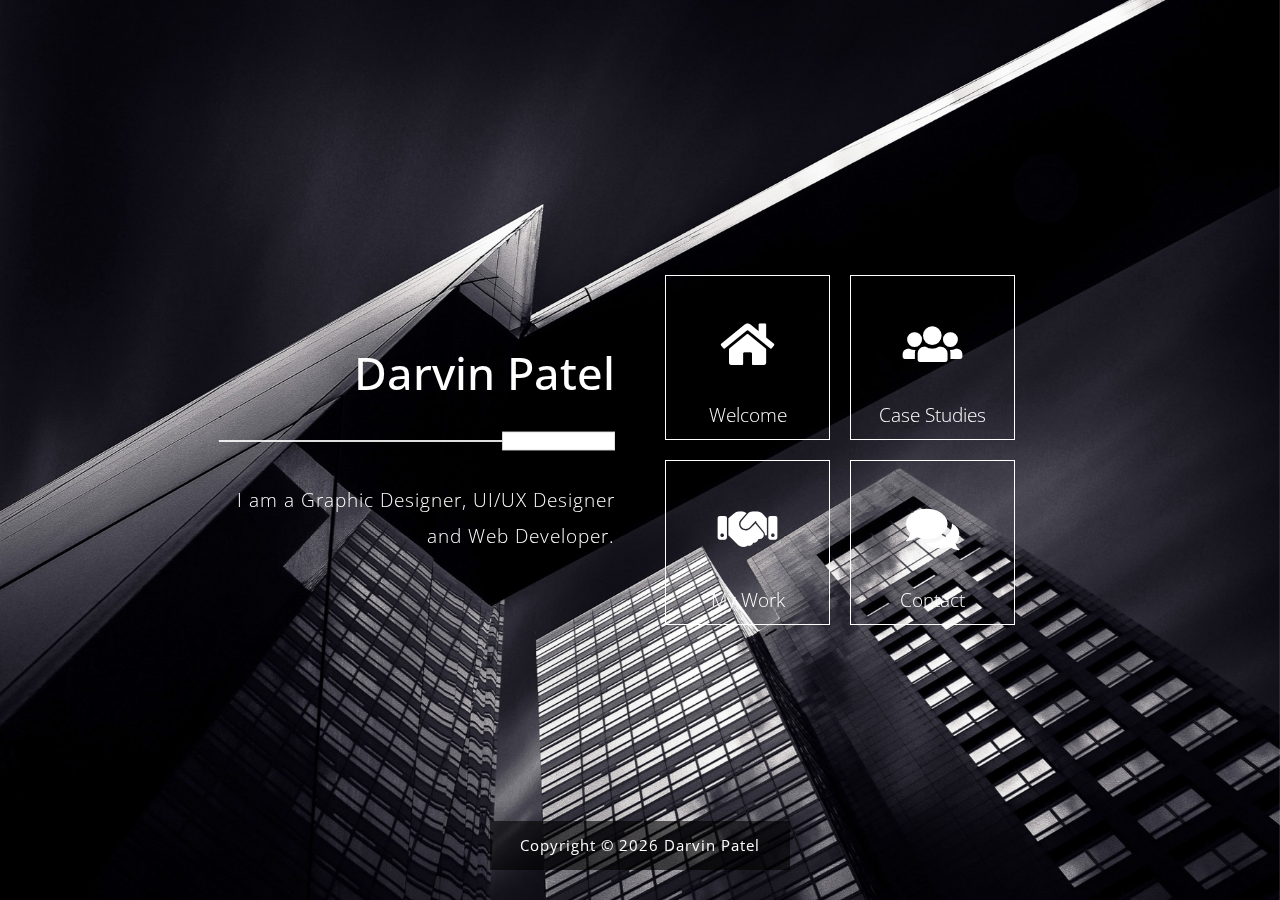
<file: index.html>
<!DOCTYPE html>
<html lang="en">
<head>
    <meta charset="utf-8">
    <meta name="viewport" content="width=device-width, initial-scale=1">

    <title>Darvin Patel</title>

    <!-- load CSS -->
    <link rel="stylesheet" href="https://fonts.googleapis.com/css?family=Open+Sans:300">  <!-- Google web font "Open Sans" -->
    <link rel="stylesheet" href="css/bootstrap.min.css">                                  <!-- https://getbootstrap.com/ -->
    <link rel="stylesheet" href="fontawesome/css/fontawesome-all.min.css">                <!-- https://fontawesome.com/ -->
    <link rel="stylesheet" type="text/css" href="slick/slick.css"/>                       <!-- http://kenwheeler.github.io/slick/ -->
    <link rel="stylesheet" type="text/css" href="slick/slick-theme.css"/>
    <link rel="stylesheet" href="css/tooplate-style.css">                               <!-- Templatemo style -->

    <script>document.documentElement.className="js";var supportsCssVars=function(){var e,t=document.createElement("style");return t.innerHTML="root: { --tmp-var: bold; }",document.head.appendChild(t),e=!!(window.CSS&&window.CSS.supports&&window.CSS.supports("font-weight","var(--tmp-var)")),t.parentNode.removeChild(t),e};supportsCssVars()||alert("Please view this in a modern browser such as latest version of Chrome or Microsoft Edge.");</script>
    
</head>

<body>
    <div id="tm-bg"></div>
    <div id="tm-wrap">
        <div class="tm-main-content">
            <div class="container tm-site-header-container">
                <div class="row">
                    <div class="col-sm-12 col-md-6 col-lg-6 col-md-col-xl-6 mb-md-0 mb-sm-4 mb-4 tm-site-header-col">
                        <div class="tm-site-header">
                            <h1 class="mb-4">Darvin Patel</h1>
                            <img src="img/underline.png" class="img-fluid mb-4">
                            <p>I am a Graphic Designer, UI/UX Designer and Web Developer.</p>        
                        </div>                        
                    </div>
                    <div class="col-sm-12 col-md-6 col-lg-6 col-xl-6">
                        <div class="content">
                            <div class="grid">
                                <div class="grid__item" id="home-link">
                                    <div class="product">
                                        <div class="tm-nav-link">
                                            <i class="fas fa-home fa-3x tm-nav-icon"></i>
                                            <span class="tm-nav-text">Welcome</span>
                                            <div class="product__bg"></div>        
                                        </div>                                    
                                        <div class="product__description">
                                            <div class="row mb-3">
                                                <div class="col-12">
                                                    <h2 class="tm-page-title">Know me better!</h2>        
                                                </div>
                                            </div>                                        
                                            <div class="row">
                                                <div class="col-sm-12 col-md-6 col-lg-6 col-xl-6">
                                                    <img src="img/choose-your-colors.gif" class="img-fluid mb-3">
                                                  <br>
                                                  <br><p>I am a freelance Graphic Designer aldo i have google certification in UI/UX Design.I have also intrest in Web Development.I upload my all the or mostly projects on <a href="https://www.behance.net/darwinpatel666">Behance </a> </p>
                                                   
                                                </div>
                                                <div class="col-sm-12 col-md-6 col-lg-6 col-xl-6">
                                                    <p></p>
                                                    <p>Freelancer with awesome creativity also a Logo Designer.</p>
                                                    <img src="img/business-3d-businessman-searching-for-an-answer.png" class="img-fluid">
                                                </div>                                        
                                            </div>
                                            
                                        </div>
                                    </div>
                                </div>

                                <div class="grid__item" id="team-link">
                                    <div class="product">
                                        <div class="tm-nav-link">
                                            <i class="fas fa-users fa-3x tm-nav-icon"></i>
                                            <span class="tm-nav-text">Case Studies</span>
                                            <div class="product__bg"></div>            
                                        </div>                                     
                                        <div class="product__description">
                                            <div class="p-sm-4 p-2">
                                                <div class="row mb-3">
                                                    <div class="col-12">
                                                        <h2 class="tm-page-title">Logos & Mockup</h2>        
                                                    </div>
                                                </div>
                                                <div class="row tm-reverse-sm">
                                                    <div class="col-sm-12 col-md-8 col-lg-8 col-xl-8">
                                                        <p class="mb-4">Logo Case Study & Logo Process Explorations is a collection of logo & brand identity design projects, from my Logo Portfolio, where I’ve written up how each project was designed and developed.</p>
                                                        <p class="mb-4">This are the I-Made-My-Own-Alphabets.</p>
                                                        <p class="mb-5">This are the alphabets which i made, because i wanted to make something which can use more than 1 purpose so these are the letters which can also be used as Logo it <br>Logos are very important for brand identity but for those who wants minimal logo but can not afford it this is for them. <br>Click on Read more and see the whole case study on Behance.</self></p>
                                                        <a href="https://www.behance.net/gallery/147773165/I-Made-My-Own-Alphabets" class="btn tm-btn-gray">Read More</a>        
                                                    </div>                                                
                                                    <div class="col-sm-12 col-md-4 col-lg-4 col-xl-4 mb-lg-0 mb-sm-4 mb-4">
                                                        <img src="img/CAse study.png" class="img-fluid">
                                                    </div>
                                                </div>
                                            </div>
                                        </div>
                                    </div>
                                </div>

                                <div class="grid__item">
                                    <div class="product">
                                        <div class="tm-nav-link">
                                            <i class="fas fa-handshake fa-3x tm-nav-icon"></i>
                                            <span class="tm-nav-text">My Work</span>
                                            <div class="product__bg"></div>             
                                        </div>                                                                 
                                        <div class="product__description">
                                            <div class="p-sm-4 p-2">
                                                <div class="row mb-3">
                                                    <div class="col-12">
                                                        <h2 class="tm-page-title">My Work</h2>        
                                                    </div>
                                                </div>
                                                <div class="row mb-3">
                                                    <div class="col-12">
                                                        <p>This is the glances of my work,<br> i made tons of Logos, wallpapers, illustrations, Book covers, Business cards & stationary as a Graphic designer.
                                                        <br>I build so many websites in Wordpress, Wix, Sqaurespace and in pure coding to.
                                                    <br><h2>Skills</h2><br><h4>Languages :</h4><br>Html css javascript python c c++ c# sql php <br><br><h4>Tools :</h4><br> canva figma webflow & online editors <br>
                                                    <b>Adobe illustrator   photoshop   after effects   adobe xd   premiere pro</b></b></p>
                                                    </div>
                                                </div>
                                                <div class="row">
                                                    <div class="col-12">
                                                        <div class="p-sm-4 p-2 tm-img-container">
                                                            <div class="tm-img-slider" id="tmImgSlider">
                                                              <a href="https://www.behance.net/gallery/147818251/Pyrolean-practice-logo-design-project" class="tm-slider-img-link"><img src="img/Untitled design.png" alt="Image 1" class="img-fluid tm-slider-img"></a>
                                                              <a href="https://www.behance.net/gallery/147495855/beyond-imagination-designs" class="tm-slider-img-link"><img src="img/20220701_095714_0000.png" alt="Image 2" class="img-fluid tm-slider-img"></a>
                                                              <a href="https://www.behance.net/gallery/147495855/beyond-imagination-designs" class="tm-slider-img-link"><img src="img/20220701_095714_0001.png" alt="Image 3" class="img-fluid tm-slider-img"></a>
                                                              <a href="https://www.behance.net/gallery/147495855/beyond-imagination-designs" class="tm-slider-img-link"><img src="img/20220701_095752_0002.png" alt="Image 4" class="img-fluid tm-slider-img"></a>
                                                              <a href="https://www.behance.net/gallery/147613251/Geomatric-Logos" class="tm-slider-img-link"><img src="img/New Fiverr Gig Image.png" alt="Image 5" class="img-fluid tm-slider-img"></a>
                                                              <a href="https://www.behance.net/gallery/147548783/Incognito-Art" class="tm-slider-img-link"><img src="img/14.png" alt="Image 6" class="img-fluid tm-slider-img"></a>
                                                            </div>
                                                        </div>  
                                                    </div>
                                                </div>
                                            </div>
                                        </div>       
                                    </div>
                                </div>

                                <div class="grid__item">
                                    <div class="product">
                                        <div class="tm-nav-link">
                                            <i class="fas fa-comments fa-3x tm-nav-icon"></i>
                                            <span class="tm-nav-text">Contact</span>
                                            <div class="product__bg"></div>             
                                        </div>                                                              
                                        <div class="product__description">
                                            <div class="pt-sm-4 pb-sm-4 pl-sm-5 pr-sm-5 pt-2 pb-2 pl-3 pr-3">
                                                <div class="row mb-3">
                                                    <div class="col-12">
                                                        <h2 class="tm-page-title">Contact Us</h2>        
                                                    </div>
                                                </div>
                                                <div class="row mb-4">
                                                    <div class="col-12">
                                                        <p>Feel free to contact me for your project or Contact me on <a href="https://www.behance.net/darwinpatel666" target="_blank">Behance</a> i am available 24*7, Thank you.</p>
                                                    </div>
                                                </div>
                                                <div class="row">
                                                    <div class="col-12">
                                                        <form action="index.html" method="post" class="contact-form">
                                                            <div class="row">
                                                                <div class="form-group col-md-6 col-lg-6 col-xl-6">
                                                                  <input type="text" id="contact_name" name="contact_name" class="form-control" placeholder="Name"  required/>
                                                                </div>
                                                                <div class="form-group col-md-6 col-lg-6 col-xl-6 tm-col-email">
                                                                  <input type="email" id="contact_email" name="contact_email" class="form-control" placeholder="Email"  required/>
                                                                </div>
                                                            </div>                                                        
                                                            <div class="form-group">
                                                              <textarea id="contact_message" name="contact_message" class="form-control" rows="9" placeholder="Message" required></textarea>
                                                            </div>
                                                            <button type="submit" class="btn btn-primary tm-btn-submit">Submit</button>
                                                        </form>
                                                    </div>
                                                </div>
                                            </div>                                            
                                        </div>
                                    </div>
                                </div>
                            </div> 
                        </div>                       
                    </div>
                </div>                
            </div>
            <footer>
                <p class="small tm-copyright-text">Copyright &copy; <span class="tm-current-year">2022</span>
                
                <a rel="nofollow" href="https://www.behance.net/darwinpatel666" class="tm-text-highlight">Darvin Patel</a></p>
            </footer>
        </div> <!-- .tm-main-content -->  
    </div>
    <!-- load JS -->
    <script src="js/jquery-3.2.1.slim.min.js"></script>         <!-- https://jquery.com/ -->    
    <script src="slick/slick.min.js"></script>                  <!-- http://kenwheeler.github.io/slick/ -->  
    <script src="js/anime.min.js"></script>                     <!-- http://animejs.com/ -->
    <script src="js/main.js"></script>  
    <script>      

        function setupFooter() {
            var pageHeight = $('.tm-site-header-container').height() + $('footer').height() + 100;

            var main = $('.tm-main-content');

            if($(window).height() < pageHeight) {
                main.addClass('tm-footer-relative');
            }
            else {
                main.removeClass('tm-footer-relative');   
            }
        }

        /* DOM is ready
        ------------------------------------------------*/
        $(function(){

            setupFooter();

            $(window).resize(function(){
                setupFooter();
            });

            $('.tm-current-year').text(new Date().getFullYear());  // Update year in copyright           
        });

    </script>             

</body>
</html>
</file>
<file: css/tooplate-style.css>
/*

Template 2097 Pop

https://www.tooplate.com/view/2097-pop

*/

body {
  font-family: "Open Sans", Helvetica, Arial, sans-serif;
  font-size: 19px;
  font-weight: 300;
  color: white;
  position: relative;
}

h1 {
  font-size: 2.8rem;
}

#tm-bg {
  position: fixed;
  top: 0;
  left: 0;
  width: 100%;
  height: 100%;
  background-image: url(../img/pop-bg.jpg);
  background-position: center;
  background-size: cover;
  background-repeat: no-repeat;
  z-index: -1;
  transition: all 0.3s ease;
}

#tm-bg:after {
  content: "";
  display: block;
  position: absolute;
  top: 0;
  left: 0;
  width: 100%;
  height: 100%;
}

#tm-wrap {
  display: flex;
  align-items: center;
  height: 100%;
  min-height: 100vh;
}

p {
  line-height: 1.9;
  letter-spacing: 1px;
}

.tm-main-content {
  display: flex;
  align-items: center;
  padding: 50px 15px;
  position: absolute;
  left: 0;
  right: 0;
  top: 0;
  bottom: 0;
  overflow: auto;
}

.tm-site-header-col {
  display: flex;
  align-items: center;
}

.tm-site-header {
  margin: 10px;
  text-align: right;
  width: 100%;
}

.tm-nav ul {
  padding-left: 0;
  display: block;
}

.tm-nav li {
  list-style: none;
  display: inline-block;
  border: 1px solid white;
  float: left;
  margin: 10px;
}

.tm-nav-link {
  color: white;
  display: flex;
  flex-direction: column;
  justify-content: center;
  width: 165px;
  height: 165px;
  text-align: center;
  border: 1px solid white;
  cursor: pointer;
  position: relative;
}

.tm-nav-text {
  position: absolute;
  left: 0;
  right: 0;
  bottom: 10px;
}

.fa-3x {
  font-size: 2.5em;
}

.product {
  background: transparent;
  transition: all 0.3s ease;
}

.product:hover {
  background: #2c2a35;
  color: #a9a9a9;
}

.tm-nav-icon {
  display: block;
  margin-bottom: 25px;
}

/* Expanding Grid Items from Codrops */
.tm-page-title {
  font-weight: 300;
}
.content {
  max-width: 370px;
}
.grid {
  display: flex;
  flex-wrap: wrap;
}
.grid__item {
  margin: 10px;
}
.product {
  position: relative;
  cursor: pointer;
}

.product__bg {
  width: 100%;
  height: 100%;
  top: 0px;
}

.product__bg,
.product__description {
  opacity: 0;
  position: absolute;
}

.product__description {
  width: 100%;
  height: 100%;
  top: 0;
  left: 0;
  display: none;
}

.tm-fa-close {
  font-size: 30px;
}

.details {
  font-size: 1rem;
  width: 100%;
  height: 100%;
  bottom: 0;
  left: 0;
  z-index: 1000;
  display: flex;
  flex-direction: column;
  justify-content: center;
  pointer-events: none;
  padding: 15px;
  display: none;
}

.details > * {
  position: relative;
  opacity: 0;
}

.details--open {
  pointer-events: auto;
}

.details__bg {
  width: 100%;
  max-width: 900px;
  left: 0;
  right: 0;
  margin-left: auto;
  margin-right: auto;
}

.details__bg--down {
  background: #2c2a35;
}

.details__bg {
  padding: 50px;
  transform-origin: 0 0;
}

.details__close {
  position: absolute;
  top: 5px;
  right: 0;
  border: 0;
  background: none;
  margin: 1em;
  cursor: pointer;
  font-size: 0.85em;
  color: white;
  z-index: 1001;
}

/* Team */
.tm-reverse-sm {
  flex-direction: row;
}

/* Our Work */
.tm-slider-img-link {
  padding-left: 10px;
  padding-right: 10px;
}

.slick-dots li button:before {
  font-size: 20px;
  color: white;
  opacity: 1;
}

.slick-dots {
  position: absolute;
  bottom: -40px;
  display: block;
  width: 100%;
  padding: 0;
  list-style: none;
  text-align: center;
}

.slick-dots li.slick-active button:before {
  opacity: 0.75;
  color: deepskyblue;
}

/* Contact */
.form-control {
  font-size: 1.1rem;
  border-radius: 0;
  border: none;
  background-color: #353541;
  color: white;
  padding: 0.75rem;
}

.form-control:focus {
  color: #cecece;
  background-color: #4d4c59;
  border-color: transparent;
}

.tm-col-email {
  padding-left: 0;
}

.tm-btn-submit {
  background-color: #006599;
}

.tm-btn-gray {
  background-color: #494752;
  color: white;
}

.tm-btn-gray:hover {
  background-color: #77757d;
  color: white;
}

.btn {
  padding: 0.5rem 2.4rem;
  font-size: 1.2rem;
  border-radius: 0;
}

.btn-primary {
  border-color: transparent;
}

.btn-primary:hover {
  background-color: #0e7fb9;
  border-color: transparent;
}

/* Footer */
footer {
  position: absolute;
  bottom: 30px;
  text-align: center;
  left: 0;
  right: 0;
}

.tm-text-highlight {
  color: white;
}
.tm-text-highlight:hover {
  color: red;
}
.tm-main-content.tm-footer-relative {
  flex-direction: column;
}
.tm-main-content.tm-footer-relative footer {
  position: relative;
  bottom: 0;
  margin-top: 50px;
}

.tm-copyright-text {
  background-color: rgba(0, 0, 0, 0.6);
  display: inline-block;
  padding: 10px 30px;
}

a,
button {
  transition: all 0.3s ease;
}
a:hover,
a:focus {
  text-decoration: none;
  outline: none;
}

p:last-child {
  margin-bottom: 0;
}

@media (min-width: 900px) {
  .container {
    max-width: 900px;
  }
}

@media (min-width: 767px) and (max-width: 991px), (max-width: 440px) {
  .tm-nav-link {
    width: 145px;
    height: 145px;
  }
}

@media (max-width: 767px) {
  .container {
    max-width: 450px;
  }
  .content {
    margin-left: auto;
    margin-right: 0;
  }
  .tm-nav ul {
    display: flex;
    flex-wrap: wrap;
    justify-content: flex-end;
  }
  .grid {
    justify-content: flex-end;
  }
  .tm-col-email {
    padding-left: 15px;
  }
  .tm-reverse-sm {
    flex-direction: column-reverse;
  }
}

@media (max-width: 544px) {
  .tm-main-content {
    flex-direction: column;
  }
  .details__bg {
    padding: 55px 40px;
  }
  .slick-dots li button:before {
    font-size: 15px;
  }

  footer {
    position: relative;
    bottom: 0;
  }
}

@media (max-width: 419px) {
  .tm-nav-link {
    width: 120px;
    height: 120px;
  }

  .fa-3x {
    font-size: 2.2em;
  }
}
</file>
